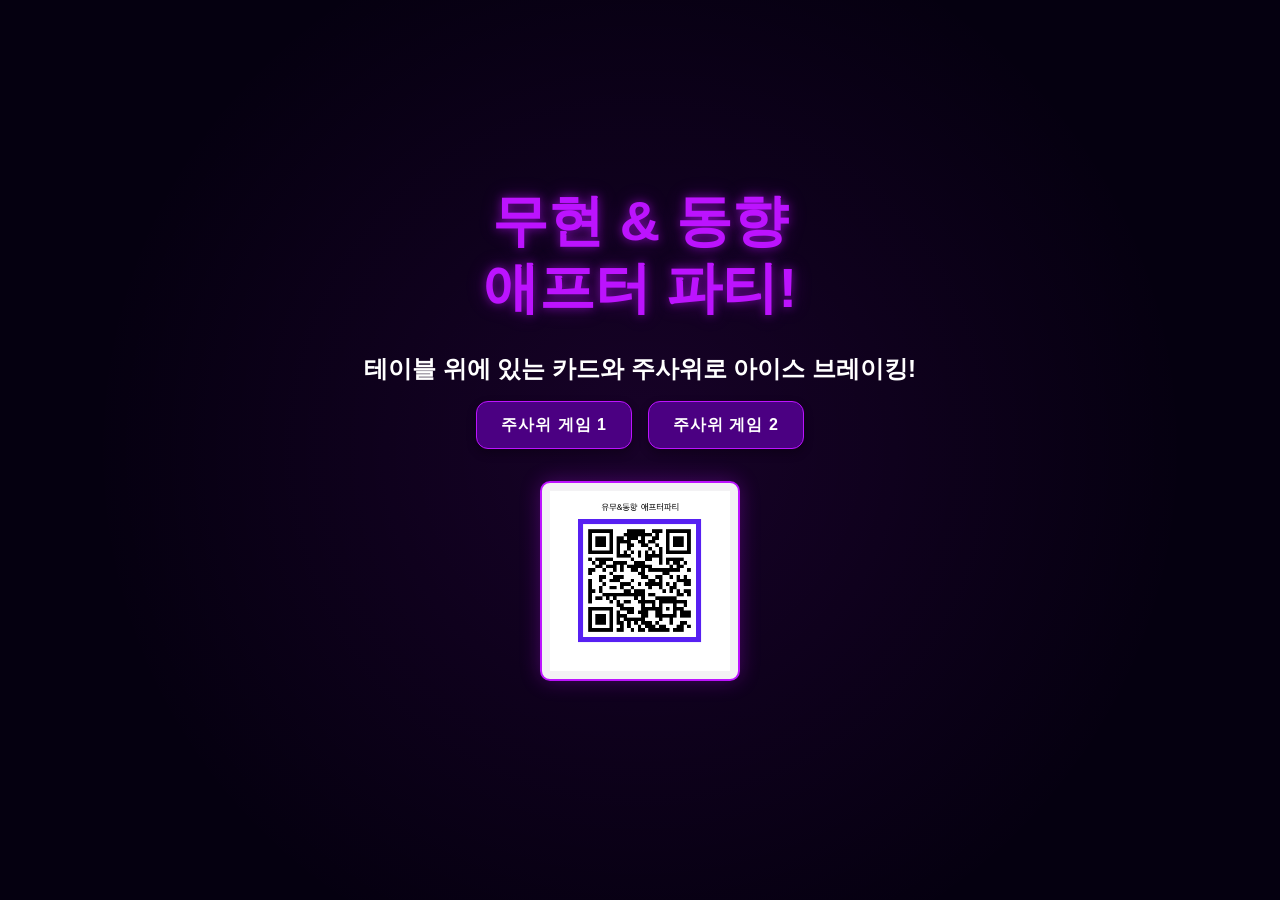
<file: index.html>
<!DOCTYPE html>
<html lang="ko">
  <head>
    <meta charset="UTF-8" />
    <meta name="viewport" content="width=device-width, initial-scale=1.0" />
    <title>무현 & 동향 애프터 파티!</title>
    <link rel="stylesheet" href="style.css" />
  </head>
  <body>
    <div class="container">
      <section id="main-screen" class="screen active">
        <h1 class="neon-text">무현 & 동향<br />애프터 파티!</h1>
        <h2>테이블 위에 있는 카드와 주사위로 아이스 브레이킹!</h2>

        <div class="menu-options">
          <a href="dice-game.html" class="menu-btn">주사위 게임 1</a>
          <a href="dice-game-2.html" class="menu-btn">주사위 게임 2</a>
          <!-- <button class="menu-btn" onclick="enterParty()">파티 입장</button> -->
        </div>

        <div class="qr-container">
          <img src="assets/QR_code.png" alt="QR Code" class="qr-code" />
        </div>
      </section>
    </div>
    <script src="script.js"></script>
  </body>
</html>
</file>
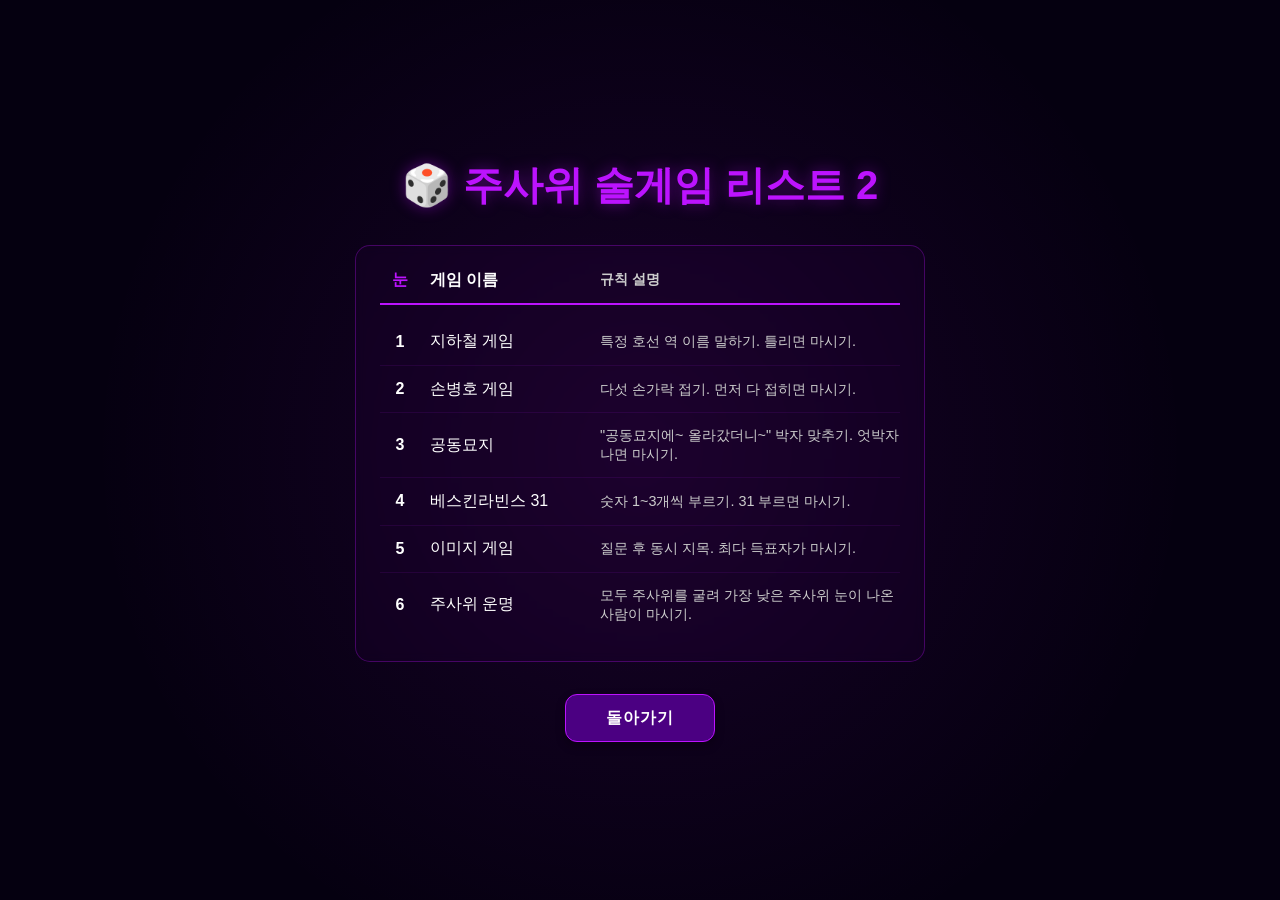
<file: dice-game-2.html>
<!DOCTYPE html>
<html lang="ko">
  <head>
    <meta charset="UTF-8" />
    <meta name="viewport" content="width=device-width, initial-scale=1.0" />
    <title>주사위 술게임 리스트 2 | 무현 & 동향 애프터 파티!</title>
    <link rel="stylesheet" href="style.css" />
  </head>
  <body>
    <div class="container">
      <section id="description-screen" class="screen active">
        <h2 class="neon-text-small">🎲 주사위 술게임 리스트 2</h2>
        <div class="description-card">
          <div class="game-list-header">
            <span class="col-num">눈</span>
            <span class="col-name">게임 이름</span>
            <span class="col-rule">규칙 설명</span>
          </div>
          <div class="game-item">
            <span class="col-num">1</span>
            <span class="col-name">지하철 게임</span>
            <span class="col-rule"
              >특정 호선 역 이름 말하기. 틀리면 마시기.</span
            >
          </div>
          <div class="game-item">
            <span class="col-num">2</span>
            <span class="col-name">손병호 게임</span>
            <span class="col-rule"
              >다섯 손가락 접기. 먼저 다 접히면 마시기.</span
            >
          </div>
          <div class="game-item">
            <span class="col-num">3</span>
            <span class="col-name">공동묘지</span>
            <span class="col-rule"
              >"공동묘지에~ 올라갔더니~" 박자 맞추기. 엇박자 나면 마시기.</span
            >
          </div>
          <div class="game-item">
            <span class="col-num">4</span>
            <span class="col-name">베스킨라빈스 31</span>
            <span class="col-rule">숫자 1~3개씩 부르기. 31 부르면 마시기.</span>
          </div>
          <div class="game-item">
            <span class="col-num">5</span>
            <span class="col-name">이미지 게임</span>
            <span class="col-rule"
              >질문 후 동시 지목. 최다 득표자가 마시기.</span
            >
          </div>
          <div class="game-item">
            <span class="col-num">6</span>
            <span class="col-name">주사위 운명</span>
            <span class="col-rule"
              >모두 주사위를 굴려 가장 낮은 주사위 눈이 나온 사람이
              마시기.</span
            >
          </div>
        </div>
        <a href="index.html" class="menu-btn back-btn">돌아가기</a>
      </section>
    </div>
    <script src="script.js"></script>
  </body>
</html>
</file>
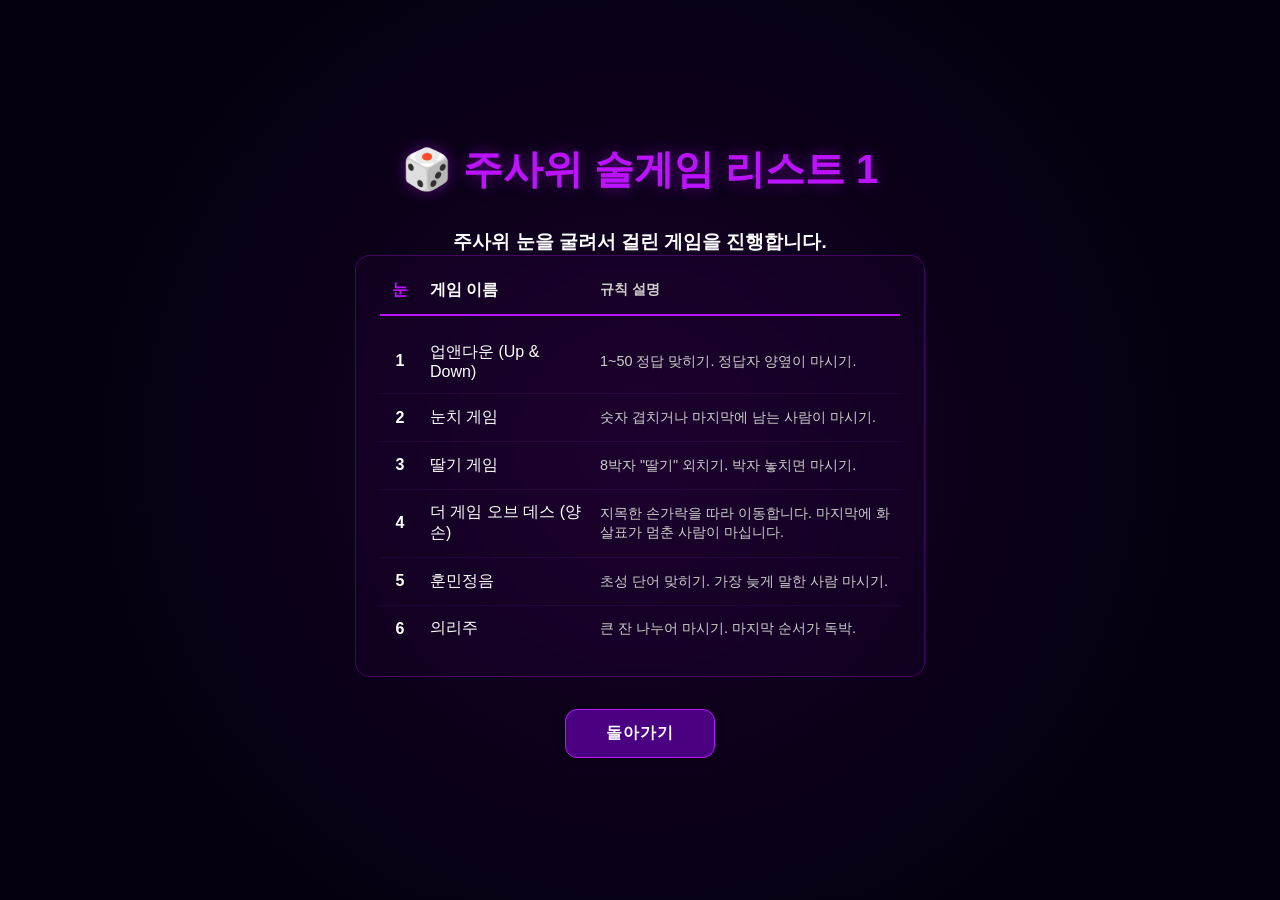
<file: dice-game.html>
<!DOCTYPE html>
<html lang="ko">
  <head>
    <meta charset="UTF-8" />
    <meta name="viewport" content="width=device-width, initial-scale=1.0" />
    <title>주사위 술게임 리스트 | 무현 & 동향 애프터 파티!</title>
    <link rel="stylesheet" href="style.css" />
  </head>
  <body>
    <div class="container">
      <section id="description-screen" class="screen active">
        <h2 class="neon-text-small">🎲 주사위 술게임 리스트 1</h2>
        <h3>주사위 눈을 굴려서 걸린 게임을 진행합니다.</h3>
        <div class="description-card">
          <div class="game-list-header">
            <span class="col-num">눈</span>
            <span class="col-name">게임 이름</span>
            <span class="col-rule">규칙 설명</span>
          </div>
          <div class="game-item">
            <span class="col-num">1</span>
            <span class="col-name">업앤다운 (Up & Down)</span>
            <span class="col-rule"
              >1~50 정답 맞히기. 정답자 양옆이 마시기.</span
            >
          </div>
          <div class="game-item">
            <span class="col-num">2</span>
            <span class="col-name">눈치 게임</span>
            <span class="col-rule"
              >숫자 겹치거나 마지막에 남는 사람이 마시기.</span
            >
          </div>
          <div class="game-item">
            <span class="col-num">3</span>
            <span class="col-name">딸기 게임</span>
            <span class="col-rule"
              >8박자 "딸기" 외치기. 박자 놓치면 마시기.</span
            >
          </div>
          <div class="game-item">
            <span class="col-num">4</span>
            <span class="col-name">더 게임 오브 데스 (양손)</span>
            <span class="col-rule"
              >지목한 손가락을 따라 이동합니다. 마지막에 화살표가 멈춘 사람이
              마십니다.</span
            >
          </div>
          <div class="game-item">
            <span class="col-num">5</span>
            <span class="col-name">훈민정음</span>
            <span class="col-rule"
              >초성 단어 맞히기. 가장 늦게 말한 사람 마시기.</span
            >
          </div>
          <div class="game-item">
            <span class="col-num">6</span>
            <span class="col-name">의리주</span>
            <span class="col-rule"
              >큰 잔 나누어 마시기. 마지막 순서가 독박.</span
            >
          </div>
        </div>
        <a href="index.html" class="menu-btn back-btn">돌아가기</a>
      </section>
    </div>
    <script src="script.js"></script>
  </body>
</html>
</file>
<file: style.css>
:root {
    --bg-color: #050010;
    --neon-purple: #bc13fe;
    --dark-purple: #4b0082;
    --text-color: #ffffff;
    --transition-speed: 0.5s;
}

* {
    margin: 0;
    padding: 0;
    box-sizing: border-box;
}

body {
    background-color: var(--bg-color);
    color: var(--text-color);
    font-family: 'Pretendard', -apple-system, BlinkMacSystemFont, 'Segoe UI', Roboto, sans-serif;
    display: flex;
    justify-content: center;
    align-items: center;
    min-height: 100vh;
    overflow: hidden;
}

.container {
    width: 100%;
    max-width: 600px;
    text-align: center;
    position: relative;
}

.screen {
    display: none;
    opacity: 0;
    transition: opacity var(--transition-speed) ease-in-out;
}

.screen.active {
    display: flex;
    flex-direction: column;
    align-items: center;
    justify-content: center;
    opacity: 1;
}

/* 네온 텍스트 효과 - 발광 층을 줄여 차분하게 수정 */
.neon-text {
    font-size: 3.5rem;
    color: var(--neon-purple); /* 흰색 대신 보라색 기본 컬러 사용 */
    text-shadow: 
        0 0 10px rgba(188, 19, 254, 0.5),
        0 0 20px rgba(188, 19, 254, 0.3);
    margin-bottom: 2rem;
    line-height: 1.2;
    font-weight: 800;
}

.neon-text-small {
    font-size: 2.5rem;
    color: var(--neon-purple);
    text-shadow: 0 0 15px rgba(188, 19, 254, 0.4);
    margin-bottom: 2rem;
}

/* QR 코드 스타일 */
.qr-container {
    margin: 2rem 0;
    display: flex;
    justify-content: center;
    align-items: center;
}

.qr-code {
    width: 200px;
    height: 200px;
    border: 2px solid var(--neon-purple);
    border-radius: 10px;
    padding: 8px;
    background: rgba(255, 255, 255, 0.95);
    box-shadow: 0 0 20px rgba(188, 19, 254, 0.3);
    transition: transform 0.3s ease;
}

.qr-code:hover {
    transform: scale(1.1);
}

/* 메뉴 옵션 버튼 - 가로 배치 최적화 */
.menu-options {
    display: flex;
    flex-direction: row;
    flex-wrap: wrap; /* 버튼이 많아지면 다음 줄로 넘어가도록 설정 */
    justify-content: center;
    gap: 1rem;
    margin-top: 1rem;
}

.menu-btn {
    display: inline-flex;
    justify-content: center;
    align-items: center;
    padding: 0.8rem 1.5rem;
    font-size: 1rem;
    background: var(--dark-purple);
    color: #ffffff !important;
    border: 1px solid var(--neon-purple);
    border-radius: 12px;
    cursor: pointer;
    transition: all 0.3s ease;
    text-transform: uppercase;
    letter-spacing: 1px;
    font-weight: 700;
    min-width: 150px;
    text-decoration: none;
    box-shadow: 0 4px 10px rgba(0, 0, 0, 0.3);
}

.menu-btn:link, 
.menu-btn:visited {
    color: #ffffff !important;
    text-decoration: none;
}

.menu-btn:hover {
    background: var(--neon-purple);
    color: #ffffff !important;
    box-shadow: 0 0 20px rgba(188, 19, 254, 0.6);
    transform: translateY(-3px);
}

.menu-btn:active {
    transform: translateY(-1px);
}

/* 주사위 게임 리스트 스타일 */
.description-card {
    background: rgba(188, 19, 254, 0.03);
    border: 1px solid rgba(188, 19, 254, 0.3);
    padding: 1.5rem;
    border-radius: 15px;
    margin-bottom: 2rem;
    backdrop-filter: blur(5px);
    text-align: left;
    width: 95%;
    max-width: 800px;
}

.game-list-header {
    display: flex;
    border-bottom: 2px solid var(--neon-purple);
    padding-bottom: 0.8rem;
    margin-bottom: 0.8rem;
    font-weight: bold;
    color: var(--neon-purple);
}

.game-item {
    display: flex;
    padding: 0.8rem 0;
    border-bottom: 1px solid rgba(188, 19, 254, 0.1);
    align-items: center;
}

.game-item:last-child {
    border-bottom: none;
}

.col-num { width: 40px; text-align: center; flex-shrink: 0; font-weight: bold; }
.col-name { width: 180px; flex-shrink: 0; padding: 0 10px; color: #fff; }
.col-rule { flex-grow: 1; font-size: 0.9rem; color: #ccc; }

@media (max-width: 600px) {
    .menu-options {
        flex-direction: column;
    }
    .col-name { width: 120px; }
}

.description-card p {
    margin-bottom: 1rem;
    line-height: 1.6;
}

.info-list {
    list-style: none;
    padding-left: 0;
}

.info-list li {
    margin-bottom: 0.5rem;
    display: flex;
    align-items: center;
    gap: 0.5rem;
}

.back-btn {
    font-size: 1rem;
    padding: 0.8rem 2rem;
}

/* 배경 그라데이션 광무늬 */
body::before {
    content: '';
    position: absolute;
    top: 50%;
    left: 50%;
    transform: translate(-50%, -50%);
    width: 100vw;
    height: 100vh;
    background: radial-gradient(circle at center, rgba(188, 19, 254, 0.1) 0%, transparent 70%);
    z-index: -1;
}
</file>
